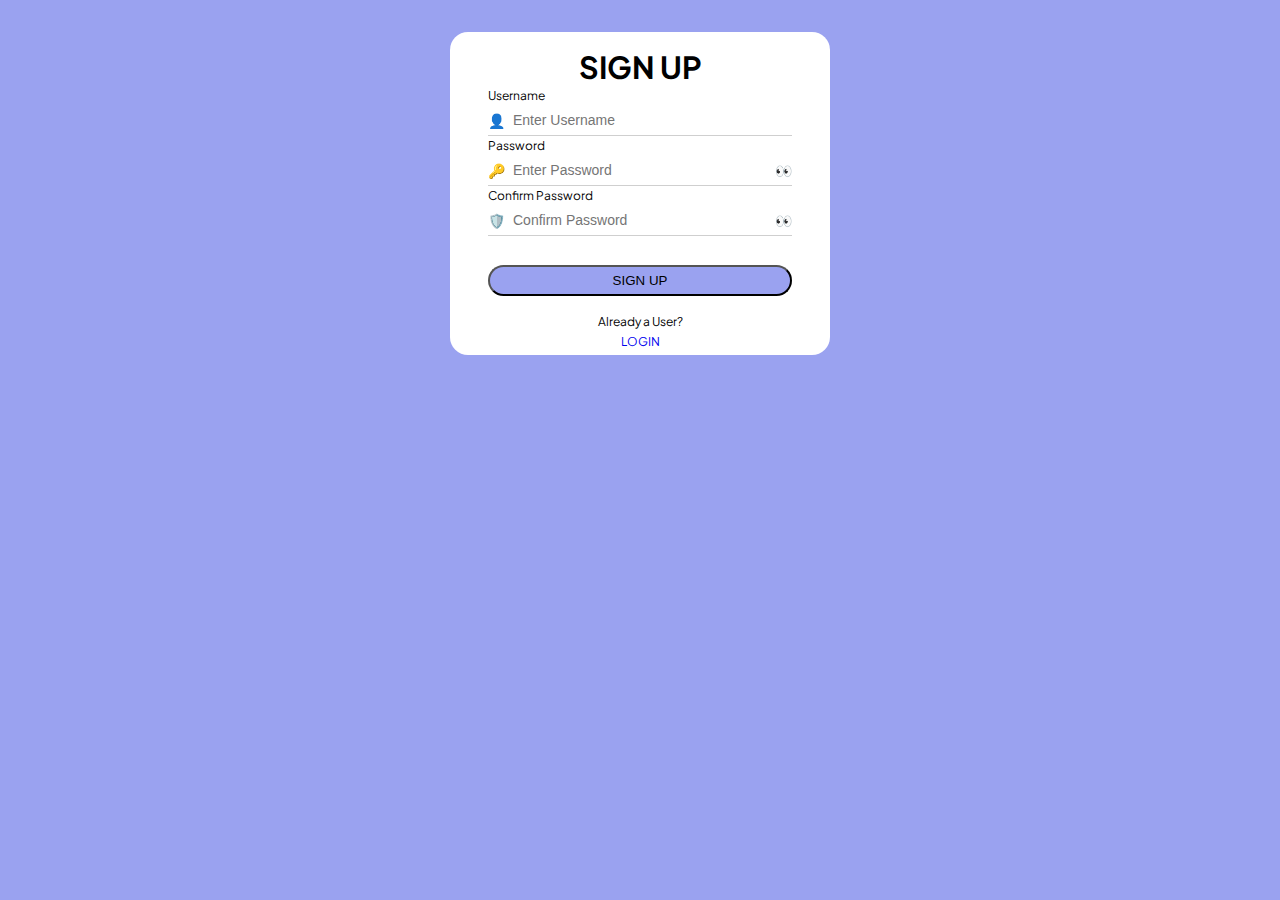
<file: index.html>
<!DOCTYPE html>
<html>
<head>
    <title>SIGN UP</title>
    <link rel="stylesheet" href="index.css">
    <link rel="preconnect" href="https://fonts.googleapis.com">
    <link rel="preconnect" href="https://fonts.gstatic.com" crossorigin>
    <link href="https://fonts.googleapis.com/css2?family=Plus+Jakarta+Sans:ital,wght@0,200..800;1,200..800&display=swap" rel="stylesheet">
</head>
<body>

<div class="wrap">
  <h1>SIGN UP</h1>
   
   <div class="winput">

    <span class="txt">Username</span>
    <div class="input-group">
     <span class="error" id="u-e">Username cannot be empty.</span>
     <div class="field">
     <span class="icon">👤</span>
     <input type="text" id="u-i"  placeholder="Enter Username">
     </div>
    </div>
    
    <span class="txt">Password</span>
    <div class="input-group">
    <span class="error" id="p-e">Password cannot be empty.</span>
     <div class="field">
     <span class="icon">🔑</span>
     <input type="password" id="pwd" placeholder="Enter Password">
     <span class="eye" id="togglePassword1">👀</span>
     </div>
    </div>

    <span class="txt">Confirm Password</span>
    <div class="input-group">
    <span class="error" id="cp-e">Confirm Password cannot be empty.</span>
    <span class="pwd-error" id="cpw-e">Confirm Password is not matching.</span>

     <div class="field">
     <span class="icon">🛡️</span>
     <input type="password" id="cnf-pwd" placeholder="Confirm Password">
     <span class="eye" id="togglePassword2">👀</span>
     </div>
    </div>

    <div class="sucsses" id="s">Signed up Succesfully ✅</div>

    <button id="done">SIGN UP</button>

    <div class="log">
        Already a User?
        <a href="login.html" target="_blank">LOGIN</a>
    </div>

   </div>


</div>
    <script src="index.js"></script>
</body>
</html>
</file>
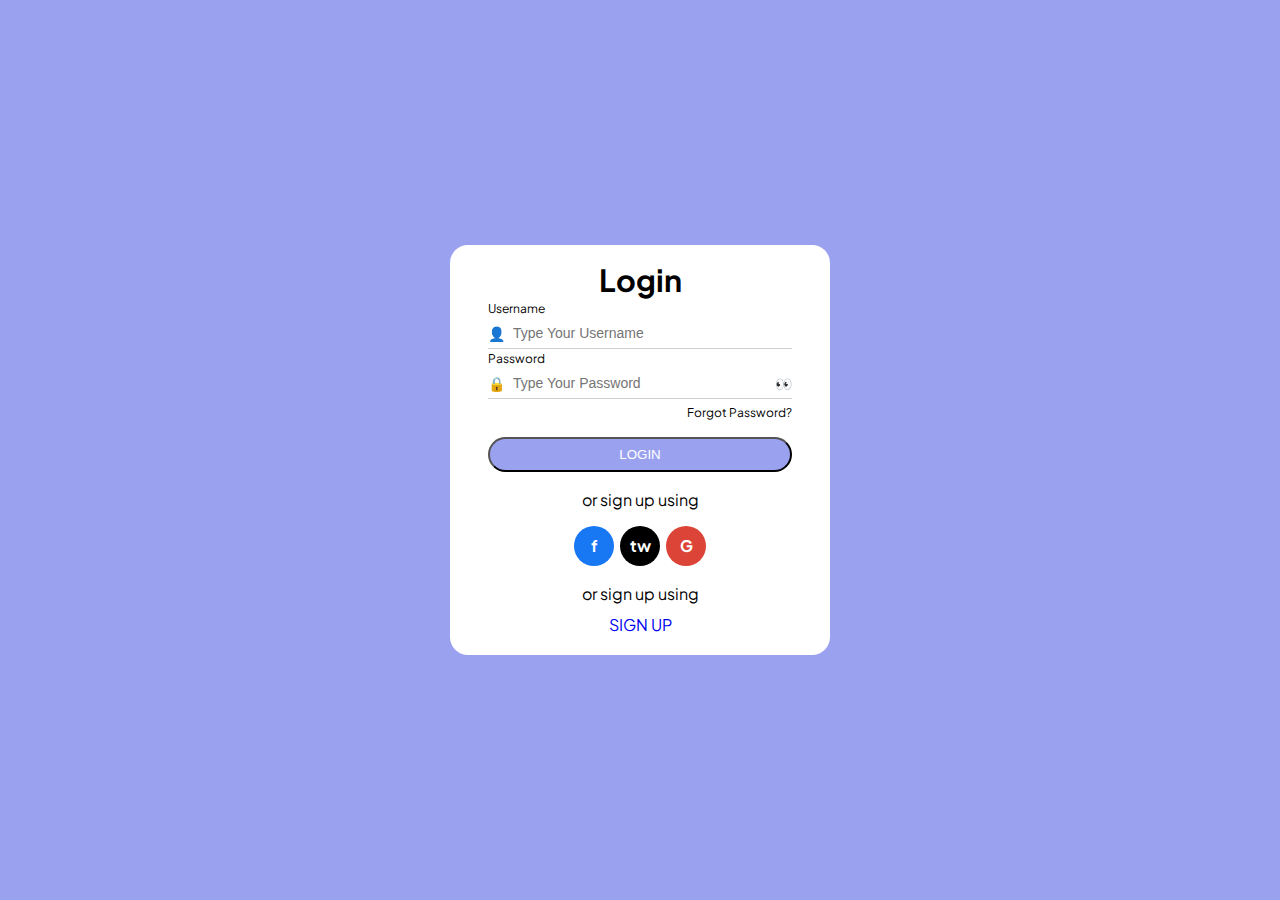
<file: login.html>
<!DOCTYPE html>
<html>
<head>
    <title>LOGIN</title>
    <link rel="stylesheet" href="login.css">
    <link rel="preconnect" href="https://fonts.googleapis.com">
    <link rel="preconnect" href="https://fonts.gstatic.com" crossorigin>
    <link href="https://fonts.googleapis.com/css2?family=Plus+Jakarta+Sans:ital,wght@0,200..800;1,200..800&display=swap" rel="stylesheet">
</head>
<body>
    
 <div class="wrap">

    <h1>Login</h1>

  <div class="winput">

   <span class="txt">Username</span>
    <div class="input-grp">
    <span class="error" id="u-e">Username cannot be empty.</span>

     <div class="field">   
      <span class="icon">👤</span>
      <input type="text" id="u-i"  placeholder="Type Your Username">

     </div>
    </div>

   <span class="txt">Password</span>
    <div class="input-grp">
    <span class="error" id="p-e">Password cannot be empty.</span>

     <div class="field">
      <span class="icon">🔒</span>
      <input type="password" id="p-i" placeholder="Type Your Password">
      <span class="eye" id="togglePassword">👀</span>

     </div>
    </div>
    <span class="fgt" id="login">Forgot Password?</span>
   
    <button class="log" id="done">LOGIN</button>

    <div class="social">
        
        <span class="social-txt">or sign up using</span> 
         <div class="social-icons">
          <a href="https://www.facebook.com/" class="fb" target="_blank">f</a>
          <a href="https://www.x.com" class="tw" target="_blank">tw</a>
           <a href="https://accounts.google.com/v3/signin/identifier?authuser=0&continue=https%3A%2F%2Fmyaccount.google.com%2F&ec=GAlAwAE&hl=en_GB&service=accountsettings&flowName=GlifWebSignIn&flowEntry=AddSession&dsh=S990914152%3A1770460961638227" class="gg" target="_blank">G</a>
         </div>

    </div>

    <div class="sign-up">
        <span class="social-txt">or sign up using</span>
        <a href="index.html" class="sign" target="_blank">SIGN UP</span>
    </div>
    
  </div>

 </div>
 <script src="login.js"></script>
</body>

</html>
</file>
<file: index.css>
*{
    margin: 0;
    padding: 0;
    box-sizing: border-box;
}

html, body{
    width: 100%;
    height: 100%;
    overflow: hidden;
}

body{
    display: flex;
    justify-content: center;
    align-items: flex-start;
    background-color: #9aa2f0;
    font-family: 'Plus Jakarta Sans', sans-serif;
    min-height: 100svh;
}

.wrap{
    width:90%;
    max-width: 380px;
    background-color: #fff;
    container-type: inline-size;
    margin-top: 2em;
    border-radius: 18px;
    display: flex;
    flex-direction: column;
    gap: 2px;
    justify-content: center;
    align-items: center;
    
}

.wrap>h1{
    text-align: center;
    margin-top: 0.5em;
    font-weight: bold;
    font-size: clamp(20px,8cqw,48px);
}

.winput{
    display: flex;
    flex-direction: column;
    container-type: inline-size;
    gap: 2px;
    width: 80%;
    font-size: clamp(12px,3cqw,24px);
}

.winput input{
    border: none;
    outline: none;
    background: transparent;
    font-size: 14px;
    flex: 1;
}

.field{
    border-bottom: 1.5px solid #cfcfcf;
    display: flex;
    gap: 8px;
    align-items: center;
    padding: 6px 0;
}

.icon{
    color: #777;
    font-size: 14px;
    user-select: none;
}

.field:focus-within{
    border-bottom-color: #000;
}

button{
    padding: 6px;
    background-color: #9aa2f0;
    border-radius: 18px;
    margin-top: 2em;
    transition: transform 0.15s ease, box-shadow 0.15s ease;
    cursor: pointer;
}

button:hover{
    filter: brightness(1.05);
}

button:active{
    transform: scale(0.97);
}

.log{
    display: flex;
    flex-direction: column;
    align-items: center;
    margin-top: 10px;
    gap: 5px;
    padding: 6px 0;
}

a{
    text-decoration: none;
}

.eye{
    cursor: pointer;
    font-size: 14px;
    user-select: none;
}

.input-group{
    position: relative;
}

.error{
    display: none;
    color: #e53935;
    font-size: 12px;
    margin-bottom: 4px;
}

.pwd-error{
    display: none;
    color: #e53935;
    font-size: 12px;
    margin-bottom: 4px;
}

.sucsses{
    display: none;
    text-align: center;
    color: green;

}
</file>
<file: login.css>
*{
    margin: 0;
    padding: 0;
    box-sizing: border-box;
}


html, body{
    width: 100%;
    height: 100%;
    overflow: hidden;
}

body{
    display: flex;
    justify-content: center;
    align-items: center;
    background-color: #9aa2f0;
    font-family: 'Plus Jakarta Sans', sans-serif;

   
    min-height: 100svh;
}


.wrap{
    width: 90%;
    max-width: 380px;
    display: flex;
    flex-direction: column;
    gap: 2px;
    justify-content: flex-start;
    background-color: #fff;
    border-radius: 18px;
    container-type: inline-size;
}


.wrap > h1{
    font-size: clamp(20px, 8cqw, 48px);
    text-align: center;
    margin-top: 0.5em;
}


.winput{
    display: flex;
    flex-direction: column;
    gap: 2px;
    width: 80%;
    margin: 0 auto;
    container-type: inline-size;
}

.txt{
    font-size: clamp(12px, 3cqw, 24px);
}

.fgt{
    text-align: end;
    font-size: clamp(12px, 3cqw, 24px);
    margin-top: 4px;
}


.field{
    width: 100%;
    display: flex;
    align-items: center;
    gap: 8px;
    border-bottom: 1.5px solid #cfcfcf;
    padding: 6px 0;
}

.field input{
    flex: 1;
    border: none;
    outline: none;
    background: transparent;
    font-size: 14px;
}

.icon{
    color: #777;
    font-size: 14px;
    user-select: none;
}

.field:focus-within{
    border-bottom-color: #000;
}

.log{
    cursor: pointer;
    background-color: #9aa2f0;
    margin-top: 15px;
    color: #fff;
    border-radius: 24px;
    padding: 8px;
    transition: transform 0.15s ease, box-shadow 0.15s ease;
}

.social{
    display: flex;
    align-items: center;
    justify-content: center;
    flex-direction: column;
}

.social-txt{
    margin-top: 15px;
}

.social-icons{
    display: flex;
    gap: 6px;
    margin-top: 16px;
}

.social-icons > button{
    border-radius: 50%;
    height: 40px;
    width: 40px;
    border: none;
    font-size: large;
    font-weight: bold;
    color: #fff;
    cursor: pointer;
}

.fb { background: #1877f2; }
.tw { background: #000; }
.gg { background: #db4437; }

.sign-up{
    display: flex;
    justify-content: center;
    align-items: center;
    flex-direction: column;
    gap: 10px;
    margin-bottom: 16px;
}


button:hover{
    filter: brightness(1.05);
}

button:active{
    transform: scale(0.97);
}

.eye{
  cursor: pointer;
  font-size: 14px;
  user-select: none;
}

.input-grp{
    position: relative;
}

.error{
  display: none;
  color: #e53935;
  font-size: 12px;
  margin-bottom: 4px;
}

.social-icons a {
    text-decoration: none;
    color: #fff;
    display: flex;

    align-items: center;
    justify-content: center;

    height: 40px;
    width: 40px;
    border-radius: 50%;

    font-weight: bold;
    line-height: 1;
}


a{text-decoration: none;}
</file>
